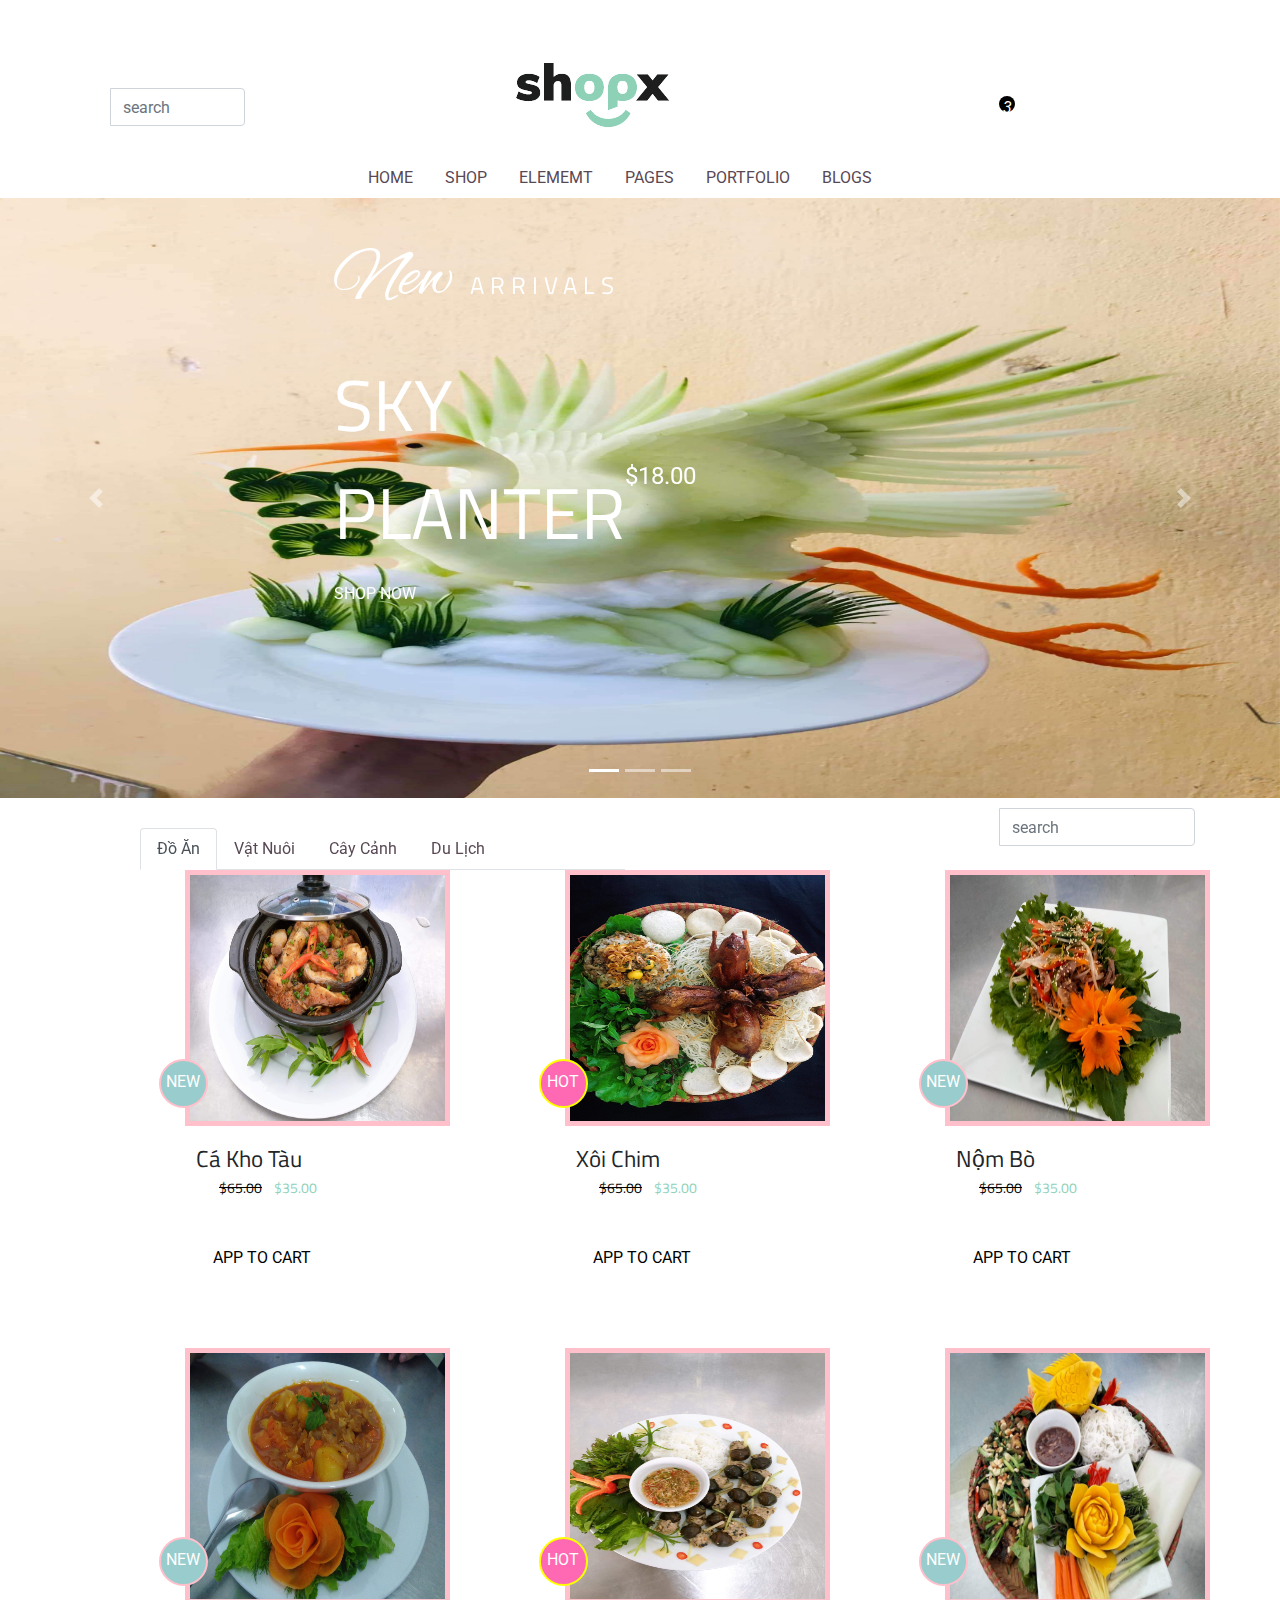
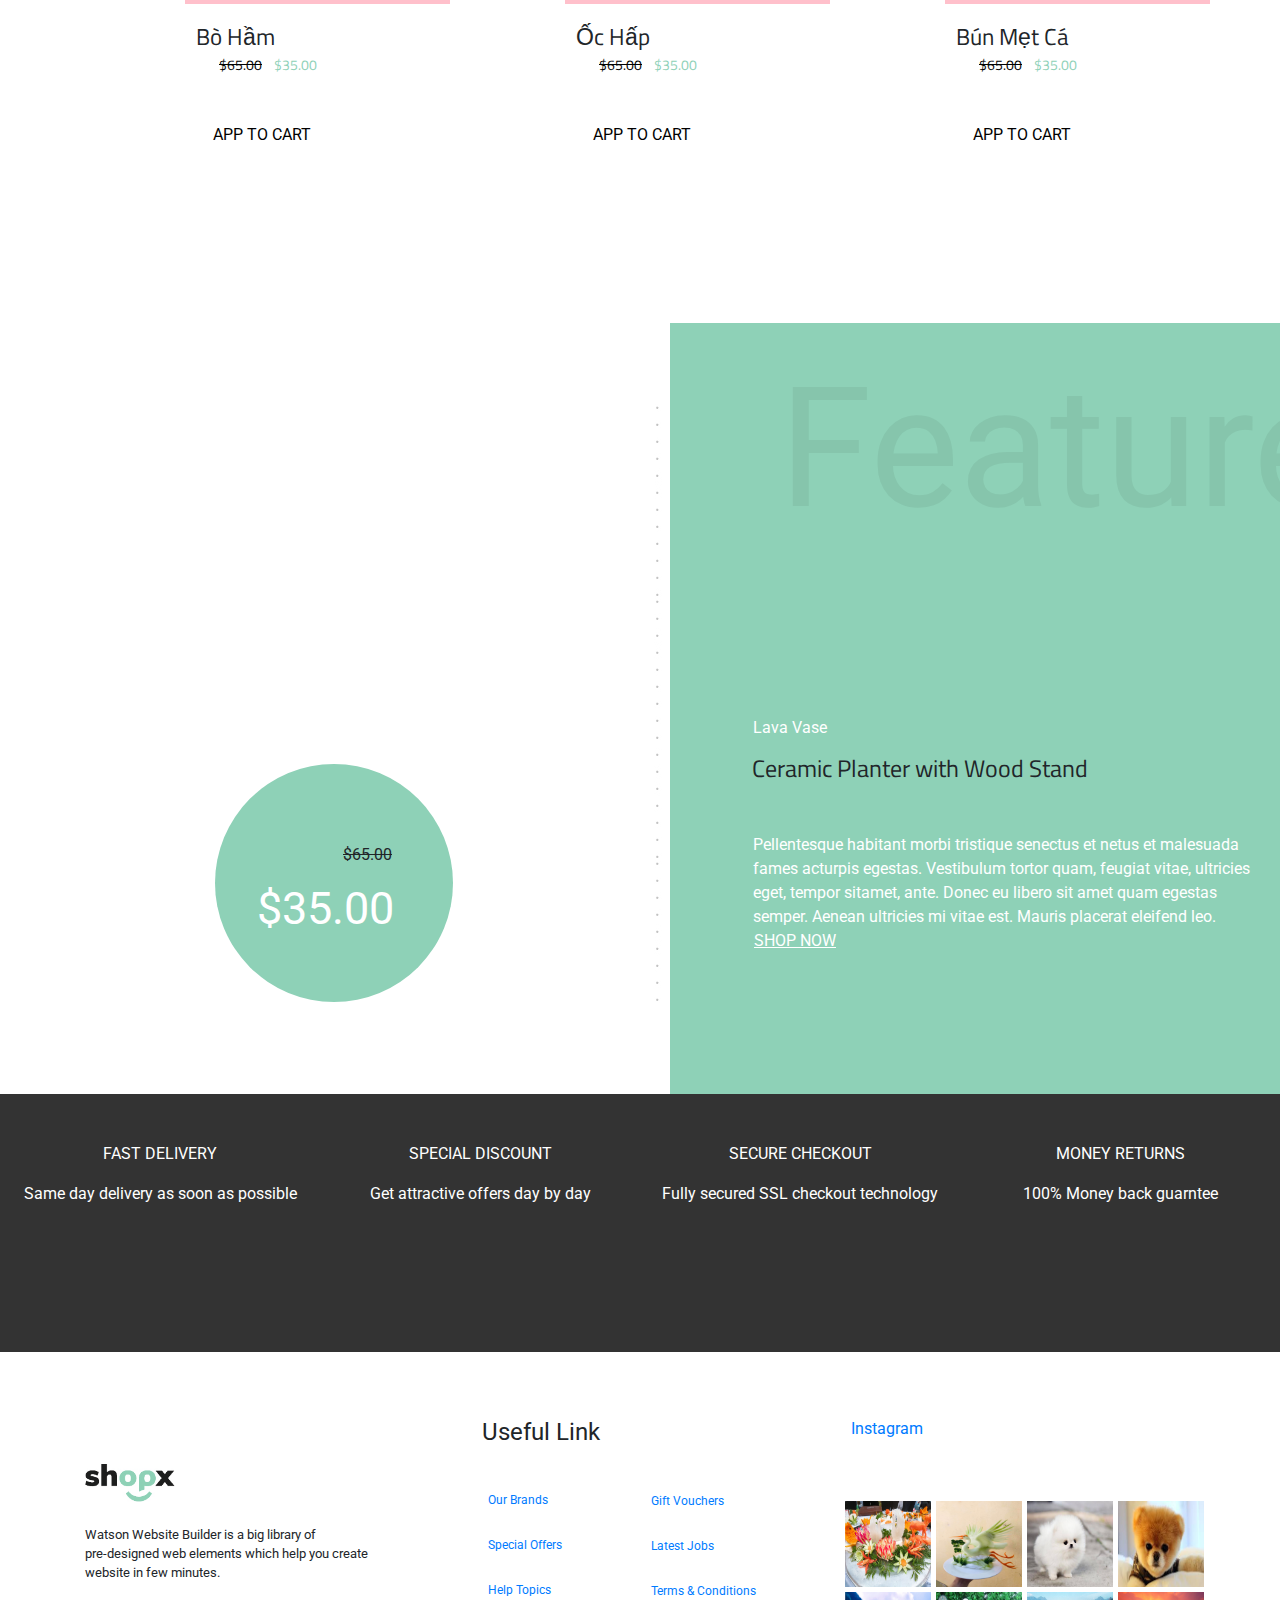
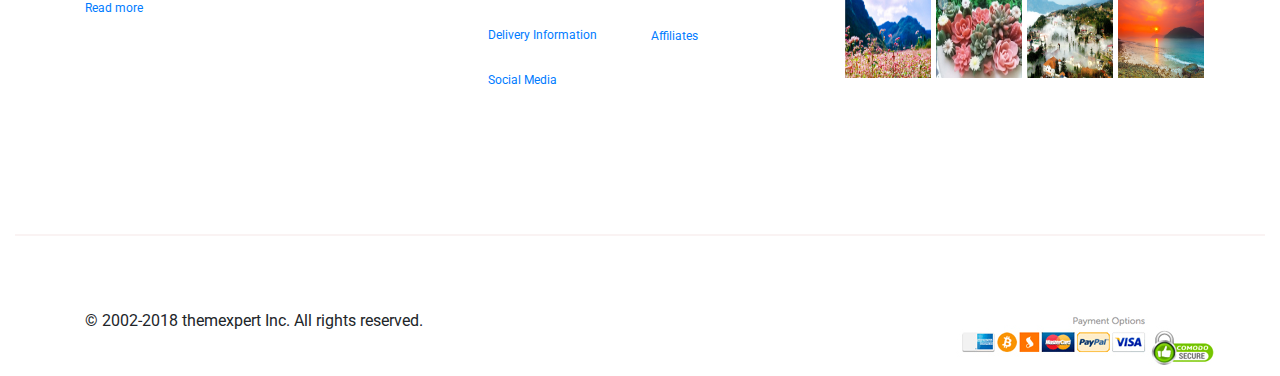
<file: bootstrap4/index.html>
<!DOTYPE html>
<html>
	<head>
		<title>Bootstrap shoox</title>
		<meta charset="utf-8">
		<meta name="viewport" content="width=device-width, initial-scale=1">
		<link rel="stylesheet" href="https://maxcdn.bootstrapcdn.com/bootstrap/4.5.2/css/bootstrap.min.css">
		
		<link href="https://fonts.googleapis.com/css2?family=Alex+Brush&display=swap" rel="stylesheet">
		<link rel="stylesheet" href="https://use.fontawesome.com/releases/v5.7.0/css/all.css" integrity="sha384-lZN37f5QGtY3VHgisS14W3ExzMWZxybE1SJSEsQp9S+oqd12jhcu+A56Ebc1zFSJ" crossorigin="anonymous">
		<link rel="stylesheet" href="style.css">
		<link href="https://fonts.googleapis.com/css2?family=Titillium+Web&display=swap" rel="stylesheet">
		<link href="https://fonts.googleapis.com/css2?family=Roboto:wght@300&display=swap" rel="stylesheet">
		<link href="https://fonts.googleapis.com/css2?family=Alex+Brush&display=swap" rel="stylesheet">
	</head>
	<body>
		<header class="rows">
			<div class="container">
				<div class="row">
					<div class="search col-sm-2">
						<li class="nav-item ml-auto">
							<div class="input-b">
							<form class="input-bb">
								<div class="input-group item1">
									<div class="input-group-prepend">
										<button id="button-addon3" type="submit" class="btn">
											<i class="fa fa-search"></i>
										</button>
									</div>
									<input type="text" class="form-control" placeholder="search" name="fname">
								</div>
							</form>
							</div>
						</li>
						<!-- <i class="fas fa-search"> -->
						<!-- <span class="search-a">Search</span></i> -->
					</div>	
					<div class="logo col-sm-7">
						<img src="img/logo.jpg" alt="logoa">
					</div>
					<div class="icon col-sm-3">
						<i class="far fa-user-circle icon-a"></i>
						<i class="fas fa-cart-plus icon-a">
							<span class="icon-aa">3</span>
						</i>
						<i class="fas fa-align-right icon-a"></i>
					</div>
				</div>
				<ul class="nav justify-content-center">
					<li class="nav-item">
						<a class="nav-link" href="#">HOME</a>
					</li>
					<li class="nav-item">
						<a class="nav-link" href="#">SHOP</a>
					</li>
					<li class="nav-item">
						<a class="nav-link" href="#">ELEMEMT</a>
					</li>
					<li class="nav-item">
						<a class="nav-link" href="#">PAGES</a>
					</li>
					<li class="nav-item">
						<a class="nav-link" href="#">PORTFOLIO</a>
					</li>
					<li class="nav-item">
						<a class="nav-link" href="#">BLOGS</a>
					</li>
				</ul>
			</div>
		</header>
		
		<section class="rows">
			<div class="start-a">
				<div class="container-full">
					<div id="demo" class="carousel slide" data-ride="carousel"> 
						<ul class="carousel-indicators"> 
							<li data-target="#demo" data-slide-to="0" class="active"></li> 
							<li data-target="#demo" data-slide-to="1"></li> 
							<li data-target="#demo" data-slide-to="2"></li> 
						</ul> 
						<div class="carousel-inner"> 
							<div class="carousel-item active"> 
								<img src="img/co.jpg" alt="Los Angeles" width="100%" height="600"> 
								
							</div> 
							<div class="carousel-item"> 
								<img src="img/sen-aa.jpg" alt="Chicago" width="100%" height="600"> 
							</div> 
							<div class="carousel-item"> 
								<img src="img/cho-a.jpg" alt="Chicago" width="100%" height="600"> 
							</div> 
							 
						</div> 
						<a class="carousel-control-prev" href="#demo" data-slide="prev">
							<span class="carousel-control-prev-icon"></span> 
						</a>
						<a class="carousel-control-next" href="#demo" data-slide="next"> 
							<span class="carousel-control-next-icon"></span> 
						</a> 
					</div>
				</div>
			</div>
					<!-- row -->
			<div class="start">
				<div class="row  leat">
					<div class="leat-a col-md-3"></div> 
					<div class="leat-b col-md-9">
						<div class="leat-aa"> 
							<p class="new">New<span class="arrivals">ARRIVALS</span></p> 
						</div> 
						<div class="leat-bb"> 
							<p class="sky">SKY PLANTER<span class="sky-a">$18.00</span></p> 
						</div> 
						<div class="shop">
							<a class="nav-link-bb" href="#">SHOP NOW</a> 
						</div> 
					</div> 
				</div> 
			</div>
		</section>
		<!-- new -->
		<div class="rows">
			<div class="container">
				<div class="row">
					<div class="top-a col-sm-1">
						<div class="top-a">
						
							<i class="fas fa-align-right"></i>
						</div>
						
					</div>
					
					<div class="top-b col-sm-5">
						<ul class="nav nav-tabs">
						  <li class="nav-item">
							<a class="nav-link active" data-toggle="tab" href="#all">Đồ Ăn </a>
						  </li>
						  <li class="nav-item">
							<a class="nav-link" data-toggle="tab" href="#home">Vật Nuôi</a>
						  </li>
						  <li class="nav-item">
							<a class="nav-link" data-toggle="tab" href="#learning">Cây Cảnh</a>
						  </li>
						  <li class="nav-item">
							<a class="nav-link" data-toggle="tab" href="#dulich">Du Lịch</a>
						  </li>
						</ul>
					</div>
					<div  class="top-c col-sm-6">
						<li class="nav-item ml-auto">
							<div class="input-b">
							<form class="input-bb">
								<div class="input-group item1">
									<div class="input-group-prepend">
										<button id="button-addon3" type="submit" class="btn">
											<i class="fa fa-search"></i>
										</button>
									</div>
									<input type="text" class="form-control" placeholder="search" name="fname">
								</div>
							</form>
							</div>
						</li>
					</div>
				</div>
			</div>
		</div>
			
						<!-- Tab panes -->
		<div class="tab-content">
			<div class="tab-pane container active" id="all">
				<div  class="row d-flex">
					<div class="col-sm-4 d-flex">
						<div class="d-flex flex-column col-sm-3 max-a"> 
							<a href="#"><i class="fas fa-align-right"></i></a> 
							<i class="far fa-heart"></i>
							<i class="fas fa-align-justify ma-aa"></i> 
						</div> 
						<div class="bottom-b col-sm-9 " > 
							<img class="border-img" src="img/cakhotau.jpg" alt="sen" width="265" height="256"> 
							<div class="hot"><div class="hot-a">NEW</div></div> 
						</div>
										
					</div> 
					<div class="col-sm-4 d-flex"> 
						<div class="d-flex flex-column col-sm-3 max-a"> 
							<a href="#"><i class="fas fa-align-right"></i></a> 
							<i class="far fa-heart"></i>
							<i class="fas fa-align-justify ma-aa"></i> 
						</div> 
						<div class="bottom-b col-sm-9" > 
							<img class="border-img" src="img/xoichim.jpg" alt="sen" width="265" height="256"> 
							<div class="hot-bb"><div class="hot-a">HOT</div></div> 
						</div> 
											
					</div> 
									<!-- b --> 
					<div class="col-sm-4 d-flex"> 
						<div class="d-flex flex-column col-sm-3 max-a"> 
							<a href="#"><i class="fas fa-align-right"></i></a> 
							<i class="far fa-heart"></i> 
							<i class="fas fa-align-justify ma-aa"></i>
						</div> 
						<div class="bottom-b col-sm-9" >
							<img class="border-img" src="img/nombo.jpg" alt="sen" width="265" height="256">
								<div class="hot"><div class="hot-a">NEW</div></div>
						</div>	 
					</div> 
				</div> 
				<div class="d-flex  justify-content-around mb-3 bottom-zz"> 
					<div class="p-3 flex-fill">Cá Kho Tàu<p class="bottom-nn"><span class="do">$65.00</span>$35.00</p></div>
					<div class="p-3 flex-fill da">Xôi Chim<p class="bottom-nn"><span class="do">$65.00</span>$35.00</p></div> 
					<div class="p-3 flex-fill da">Nộm Bò<p class="bottom-nn"><span class="do">$65.00</span>$35.00</p></div>
				</div> 
				<div class="row"> 				
					<div class="col"><a href="#"><i class="fas fa-cart-plus"></i><span class="it">APP TO CART</span></a></div> 
					<div class="col"><a href="#"><i class="fas fa-cart-plus"></i><span class="it">APP TO CART</span></a></div> 
					<div class="col"><a href="#"><i class="fas fa-cart-plus"></i><span class="it">APP TO CART</span></a></div> 
				</div>
				<div class="row d-flex right"> 
					<div class="col-sm-4 d-flex"> 
						<div class="d-flex flex-column col-sm-3 max-a"> 
							<a href="#"><i class="fas fa-align-right"></i></a> 
							<i class="far fa-heart"></i> 
							<i class="fas fa-align-justify ma-aa"></i> 
						</div>
						<div class="bottom-b col-sm-9" > 
							<img class="border-img" src="img/boham.jpg" alt="sen" width="265" height="256"> 
							<div class="hot"><div class="hot-a">NEW</div></div>
						</div> 			
					</div> 	
									<!-- a --> 
					<div class="col-sm-4 d-flex"> 
						<div class="d-flex flex-column col-sm-3 max-a"> 
							<a href="#"><i class="fas fa-align-right"></i></a> 
							<i class="far fa-heart"></i> 
							<i class="fas fa-align-justify ma-aa"></i> 
						</div> 
						<div class="bottom-b col-sm-9" > 
							<img class="border-img" src="img/ocnhoithit.jpg" alt="sen" width="265" height="256"> 
							<div class="hot-bb"><div class="hot-a">HOT</div></div> 
						</div> 
											
					</div> 
				<!-- b --> 
					<div class="col-sm-4 d-flex"> 
						<div class="d-flex flex-column col-sm-3 max-a"> 
							<a href="#"><i class="fas fa-align-right"></i></a> 
							<i class="far fa-heart"></i>
							<i class="fas fa-align-justify ma-aa"></i> 
						</div>
						<div class="bottom-b col-sm-9" > 
							<img class="border-img" src="img/bunmetca.jpg" alt="sen" width="265" height="256"> 
							<div class="hot"><div class="hot-a">NEW</div></div> 
						</div> 				
					</div> 
				</div> 
				<div class="d-flex  justify-content-around mb-3 bottom-zz">
					<div class="p-3 flex-fill">Bò Hầm<p class="bottom-nn"><span class="do">$65.00</span>$35.00</p></div>
					<div class="p-3 flex-fill da">Ốc Hấp<p class="bottom-nn"><span class="do">$65.00</span>$35.00</p></div> 
					<div class="p-3 flex-fill da">Bún Mẹt Cá<p class="bottom-nn"><span class="do">$65.00</span>$35.00</p></div> 
				</div> 
				<div class="row"> 		
					<div class="col"><a href="#"><i class="fas fa-cart-plus"></i><span class="it">APP TO CART</span></a></div> 
					<div class="col"><a href="#"><i class="fas fa-cart-plus"></i><span class="it">APP TO CART</span></a></div> 
					<div class="col"><a href="#"><i class="fas fa-cart-plus"></i><span class="it">APP TO CART</span></a></div> 
				</div> 
			</div> 	
		<!-- home -->
			<div class="tab-pane container fade" id="home">
				<div  class="row d-flex">
					<div class="col-sm-4 d-flex">
						<div class="d-flex flex-column col-sm-3 max-a">
							<a href="#"><i class="fas fa-align-right"></i></a>
							<i class="far fa-heart"></i>
							<i class="fas fa-align-justify ma-aa"></i>
						</div>
						<div class="bottom-b col-sm-9 " >
							<img class="border-img" src="img/va.jpg" alt="sen" width="265" height="256">
							<div class="hot"><div class="hot-a">NEW</div></div>
						</div>
					</div>
					<div class="col-sm-4 d-flex">
						<div class="d-flex flex-column col-sm-3 max-a">
							<a href="#"><i class="fas fa-align-right"></i></a>
							<i class="far fa-heart"></i>
							<i class="fas fa-align-justify ma-aa"></i>
						</div>
						<div class="bottom-b col-sm-9" >
							<img class="border-img" src="img/vb.jpg" alt="sen" width="265" height="256">
							<div class="hot-bb"><div class="hot-a">HOT</div></div>
						</div>	
					</div>
				<!-- b -->
					<div class="col-sm-4 d-flex">
						<div class="d-flex flex-column col-sm-3 max-a">
							<a href="#"><i class="fas fa-align-right"></i></a>
							<i class="far fa-heart"></i>
							<i class="fas fa-align-justify ma-aa"></i>
						</div>
						<div class="bottom-b col-sm-9" >
							<img class="border-img" src="img/vc.jpg" alt="sen" width="265" height="256">
							<div class="hot"><div class="hot-a">NEW</div></div>
						</div>	
					</div>
				</div>
				<div class="d-flex  justify-content-around mb-3 bottom-zz">
					<div class="p-3 flex-fill">Chó Phốc Sóc<p class="bottom-nn"><span class="do">$65.00</span>$35.00</p></div>
					<div class="p-3 flex-fill da">Chó Lina Jasim<p class="bottom-nn"><span class="do">$65.00</span>$35.00</p></div>
					<div class="p-3 flex-fill da">Chó Lina Jasim<p class="bottom-nn"><span class="do">$65.00</span>$35.00</p></div>
				</div>
				<div class="row">
					<div class="col"><a href="#"><i class="fas fa-cart-plus"></i><span class="it">APP TO CART</span></a></div> 
					<div class="col"><a href="#"><i class="fas fa-cart-plus"></i><span class="it">APP TO CART</span></a></div> 
					<div class="col"><a href="#"><i class="fas fa-cart-plus"></i><span class="it">APP TO CART</span></a></div> 
				</div>
				<div class="row d-flex right">
					<div class="col-sm-4 d-flex">
						<div class="d-flex flex-column col-sm-3 max-a">
							<a href="#"><i class="fas fa-align-right"></i></a>
							<i class="far fa-heart"></i>
							<i class="fas fa-align-justify ma-aa"></i>
						</div>
						<div class="bottom-b col-sm-9" >
							<img class="border-img" src="img/vd.jpg" alt="sen" width="265" height="256">
							<div class="hot"><div class="hot-a">NEW</div></div>
						</div>					
					</div>		
					<!-- a -->
					<div class="col-sm-4 d-flex">
						<div class="d-flex flex-column col-sm-3 max-a">
							<a href="#"><i class="fas fa-align-right"></i></a>
							<i class="far fa-heart"></i>
							<i class="fas fa-align-justify ma-aa"></i>
						</div>
						<div class="bottom-b col-sm-9" >
							<img class="border-img" src="img/ve.jpg" alt="sen" width="265" height="256">
							<div class="hot-bb"><div class="hot-a">HOT</div></div>
						</div>
					</div>
					<!-- b -->
					<div class="col-sm-4 d-flex">
						<div class="d-flex flex-column col-sm-3 max-a">
							<a href="#"><i class="fas fa-align-right"></i></a>
							<i class="far fa-heart"></i>
							<i class="fas fa-align-justify ma-aa"></i>
						</div>
						<div class="bottom-b col-sm-9" >
							<img class="border-img" src="img/vf.jpg" alt="sen" width="265" height="256">
							<div class="hot"><div class="hot-a">NEW</div></div>
						</div>					
					</div>
				</div>
				<div class="d-flex  justify-content-around mb-3 bottom-zz">
					<div class="p-3 flex-fill">Chó Pembroke Welsh Corgi<p class="bottom-nn"><span class="do">$65.00</span>$35.00</p></div>
					<div class="p-3 flex-fill da">Chó Corgi<p class="bottom-nn"><span class="do">$65.00</span>$35.00</p></div>
					<div class="p-3 flex-fill da">Chó Puppy<p class="bottom-nn"><span class="do">$65.00</span>$35.00</p></div>
				</div>
				<div class="row">
					<div class="col"><a href="#"><i class="fas fa-cart-plus"></i><span class="it">APP TO CART</span></a></div> 
					<div class="col"><a href="#"><i class="fas fa-cart-plus"></i><span class="it">APP TO CART</span></a></div> 
					<div class="col"><a href="#"><i class="fas fa-cart-plus"></i><span class="it">APP TO CART</span></a></div> 
				</div>
			</div>
			<div class="tab-pane container fade" id="learning">			
				<div  class="row d-flex">
					<div class="col-sm-4 d-flex">
						<div class="d-flex flex-column col-sm-3 max-a">
							<a href="#"><i class="fas fa-align-right"></i></a>
							<i class="far fa-heart"></i>
							<i class="fas fa-align-justify ma-aa"></i>
						</div>
						<div class="bottom-b col-sm-9 " >
							<img class="border-img" src="img/sendab.jpg" alt="sen" width="265" height="256">
							<div class="hot"><div class="hot-a">NEW</div></div>
						</div>
					</div>
					<div class="col-sm-4 d-flex">
						<div class="d-flex flex-column col-sm-3 max-a">
							<a href="#"><i class="fas fa-align-right"></i></a>
							<i class="far fa-heart"></i>
							<i class="fas fa-align-justify ma-aa"></i>
						</div>
						<div class="bottom-b col-sm-9" >
							<img class="border-img" src="img/sendakc.jpg" alt="sen" width="265" height="256">
							<div class="hot-bb"><div class="hot-a">HOT</div></div>
						</div>		
					</div>
				<!-- b -->
					<div class="col-sm-4 d-flex">
						<div class="d-flex flex-column col-sm-3 max-a">
							<a href="#"><i class="fas fa-align-right"></i></a>
							<i class="far fa-heart"></i>
							<i class="fas fa-align-justify ma-aa"></i>
						</div>
						<div class="bottom-b col-sm-9" >
							<img class="border-img" src="img/sendahoahongxanh.jpg" alt="sen" width="265" height="256">
							<div class="hot"><div class="hot-a">NEW</div></div>
						</div>	
					</div>
				</div>
				<div class="d-flex  justify-content-around mb-3 bottom-zz">
					<div class="p-3 flex-fill">Sen Đá Kim Cương Xanh Dương<p class="bottom-nn"><span class="do">$65.00</span>$35.00</p></div>
					<div class="p-3 flex-fill da">Sen Đá Kim Cương<p class="bottom-nn"><span class="do">$65.00</span>$35.00</p></div>
					<div class="p-3 flex-fill da">Sen Đá Hoa Hồng Xanh<p class="bottom-nn"><span class="do">$65.00</span>$35.00</p></div>
				</div>
				<div class="row">			
					<div class="col"><a href="#"><i class="fas fa-cart-plus"></i><span class="it">APP TO CART</span></a></div> 
					<div class="col"><a href="#"><i class="fas fa-cart-plus"></i><span class="it">APP TO CART</span></a></div> 
					<div class="col"><a href="#"><i class="fas fa-cart-plus"></i><span class="it">APP TO CART</span></a></div> 
				</div>
				<div class="row d-flex right">
					<div class="col-sm-4 d-flex">
						<div class="d-flex flex-column col-sm-3 max-a">
							<a href="#"><i class="fas fa-align-right"></i></a>
							<i class="far fa-heart"></i>
							<i class="fas fa-align-justify ma-aa"></i>
						</div>
						<div class="bottom-b col-sm-9" >
							<img class="border-img" src="img/caydao.jpg" alt="sen" width="265" height="256">
							<div class="hot"><div class="hot-a">NEW</div></div>
						</div>					
					</div>
				<!-- a -->
					<div class="col-sm-4 d-flex">
						<div class="d-flex flex-column col-sm-3 max-a">
							<a href="#"><i class="fas fa-align-right"></i></a>
							<i class="far fa-heart"></i>
							<i class="fas fa-align-justify ma-aa"></i>
						</div>
						<div class="bottom-b col-sm-9" >
							<img class="border-img" src="img/hodiep.jpg" alt="sen" width="265" height="256">
							<div class="hot-bb"><div class="hot-a">HOT</div></div>
						</div>					
					</div>
										<!-- b -->
					<div class="col-sm-4 d-flex">
						<div class="d-flex flex-column col-sm-3 max-a">
							<a href="#"><i class="fas fa-align-right"></i></a>
							<i class="far fa-heart"></i>
							<i class="fas fa-align-justify ma-aa"></i>
						</div>
						<div class="bottom-b col-sm-9" >
							<img class="border-img" src="img/trieuchuong.jpg" alt="sen" width="265" height="256">
							<div class="hot"><div class="hot-a">NEW</div></div>
						</div>							
					</div>
				</div>
				<div class="d-flex  justify-content-around mb-3 bottom-zz">
					<div class="p-3 flex-fill">Cây Đào<p class="bottom-nn"><span class="do">$65.00</span>$35.00</p></div>
					<div class="p-3 flex-fill da">Cây Phong Lan<p class="bottom-nn"><span class="do">$65.00</span>$35.00</p></div>
					<div class="p-3 flex-fill da">Hoa Triệu Chuông<p class="bottom-nn"><span class="do">$65.00</span>$35.00</p></div>
				</div>
				<div class="row">		
					<div class="col"><a href="#"><i class="fas fa-cart-plus"></i><span class="it">APP TO CART</span></a></div> 
					<div class="col"><a href="#"><i class="fas fa-cart-plus"></i><span class="it">APP TO CART</span></a></div> 
					<div class="col"><a href="#"><i class="fas fa-cart-plus"></i><span class="it">APP TO CART</span></a></div> 
				</div>
			</div>
							<!-- dulichj -->
			<div class="tab-pane container fade" id="dulich"></div>		
		</div>
		<!-- fooder -->
		<div class="container-fluid">
			<div class="row">
				<!-- <div class="col-sm-3"></div> -->
				<div class="col-xl-4 car">
					<div class="car-a">
						<div class="car-aa">$65.00</div>
						<div class="car-bb">$35.00</div>
					</div>
				</div>
				<div class="col-xl-2 cax">
					<div class="wood">
						<div class="wood-a">WoodStand</div>
						<img src="img/cham.jpg" alt="cham">	
					</div>
				</div>
				<div class="col-xl-6 cas">
					<div class="cas-a">
						<div class="featured">Featured</div>
						<div class="lava">Lava Vase</div>
						<div class="ceramic">Ceramic Planter with Wood Stand</div>
						<div class="p">Pellentesque habitant morbi tristique senectus et netus et malesuada<br>
						fames acturpis egestas. Vestibulum tortor quam, feugiat vitae, ultricies<br>
						eget, tempor sitamet, ante. Donec eu libero sit amet quam egestas<br>
						semper. Aenean ultricies mi vitae est. Mauris placerat eleifend leo.</div>  
						<div><a class="nav-link-cc" href="#">SHOP NOW</a></div>
					</div>
				</div>
			</div>
			<div class="row">
				<div class="col-xl-3">
					<i class="fas fa-shipping-fast fas-aa"></i>
					<p class="fast">fast delivery</p>
					<p class="same">Same day delivery as soon as possible</p>		
				</div>
				<div class="col-xl-3">
					<i class="fas fa-tags fas-aa"></i>
					<p class="fast">special discount</p>
					<p class="same">Get attractive offers day by day</p>		
				</div>
				<div class="col-xl-3">
					<i class="fas fa-unlock fas-aa"></i>
					<p class="fast">secure checkout</p>
					<p class="same">Fully secured SSL checkout technology</p>		
				</div>
				<div class="col-xl-3">
					<i class="fas fa-comment-dollar fas-aa"></i>
					<p class="fast">money returns</p>
					<p class="same">100% Money back guarntee</p>	
				</div>
			</div>
		</div>	
		<div class="rows">
			<div class="container">
				<div class="row mmm">
					<div class="col-sm-4">
						<div class="logo-a"></div>
						<img src="img/logo.jpg" alt="logo" height="38">
						<p class="watson">Watson Website Builder is a big library of<br>pre-designed web elements which help you create<br>website in few minutes.</p>
						<a href="#"><p class="read-aa"><span class="read-bb">Read more</span><i class="fas fa-angle-double-right fsss"></i></p></a>
					</div>
					<div class="col-sm-4 d-flex">
						<div class="col-6 maxx">
							<div class="useful">Useful Link</div>
							<div class="our">
								<a href="#"><i class="fas fa-angle-double-right"></i><span class="our-aa">Our Brands</span></a>
							</div>
							<div class="ous">
								<a href="#"><i class="fas fa-angle-double-right"></i><span class="our-aa">Special Offers</span></a>
							</div>
							<div class="ous">
								<a href="#"><i class="fas fa-angle-double-right"></i><span class="our-aa">Help Topics</span></a>
							</div>
							<div class="ous">
								<a href="#"><i class="fas fa-angle-double-right"></i><span class="our-aa">Delivery Information</span></a>
							</div>
							<div class="ous">
								<a href="#"><i class="fas fa-angle-double-right"></i><span class="our-aa">Social Media</span></a>
							</div>
						</div>
						<div class="col-6 mazz">
							<div class="mazz-a">
								<a href="#"><i class="fas fa-angle-double-right"></i><span class="our-aa">Gift Vouchers</span></a>
							</div>
							<div class="ous">
								<a href="#"><i class="fas fa-angle-double-right"></i><span class="our-aa">Latest Jobs</span></a>
							</div>
							<div class="ous">
								<a href="#"><i class="fas fa-angle-double-right"></i><span class="our-aa">Terms & Conditions</span></a>
							</div>
							<div class="ous">
								<a href="#"><i class="fas fa-angle-double-right"></i><span class="our-aa">Affiliates</span></a>
							</div>
						</div>
					</div>
					<div class="col-sm-4">
						<div class="ouz">
							<a href="Instagramwww.instagram.com"><i class="fab fa-instagram"></i><span class="our-bb">Instagram</span></a>
						</div>
						<div class="in d-flex">
							<div class="in-a">
								<a href="https://www.huongnghiepaau.com/"><img src="img/fq.jpg" alt="co" width="86" height="86"></a>
							</div>
							<div class="in-b">
								<a href="https://truongdaotaonghethanhxuan.edu.vn/nghe-dau-bep"><img src="img/co.jpg" alt="co" width="86" height="86"></a>
							</div>
							<div class="in-b">
								<a href="https://images.app.goo.gl/aJWaA4e3wgKyY5P59"><img src="img/cho.jpg" alt="co" width="86" height="86"></a>
							</div>	
							<div class="in-b">
								<a href="https://images.app.goo.gl/QWDR8jnfeUZXeBXV9"><img src="img/choa.jpg" alt="co" width="86" height="86"></a>
							</div>
						</div>
						<div class="iz d-flex">
							<div class="in-a">
								<a href="https://images.app.goo.gl/h41eCZKmwDioV5uv8"><img src="img/ha-giang.jpg" alt="co" width="86" height="86"></a>
							</div>
							<div class="in-b">
								<a href="https://images.app.goo.gl/B5cdrQbBqYL3VSed8"><img src="img/sen-da.jpg" alt="co" width="86" height="86"></a>
							</div>
							<div class="in-b">
								<a href="https://images.app.goo.gl/Wg9Yvh9tenoiArvKA"><img src="img/sapa.jpg" alt="co" width="86" height="86"></a>
							</div>	
							<div class="in-b">
								<a href="https://images.app.goo.gl/edoCtS29nPBUfXrr7"><img src="img/bien.jpg" alt="co" width="86" height="86"></a>
							</div>
						</div>
					</div>
				</div>
			</div>	
		</div>
		<div class="container-fluid">
			<div class="col-xl-12"></div>
		</div>
		<div class="container">
			<div class="row d-flex">
				<div class="col-sm-9">
					<p>© 2002-2018 themexpert Inc. All rights reserved.</p>
				</div>
				<div class="col-sm-3">
					<img src="img/team.jpg" alt="team">
				</div>
			</div>
		</div>
	</body>
	<script src="https://ajax.googleapis.com/ajax/libs/jquery/3.5.1/jquery.min.js"></script>
	<script src="https://cdnjs.cloudflare.com/ajax/libs/popper.js/1.16.0/umd/popper.min.js"></script>
	<script src="https://maxcdn.bootstrapcdn.com/bootstrap/4.5.2/js/bootstrap.min.js"></script>
</html>
</file>
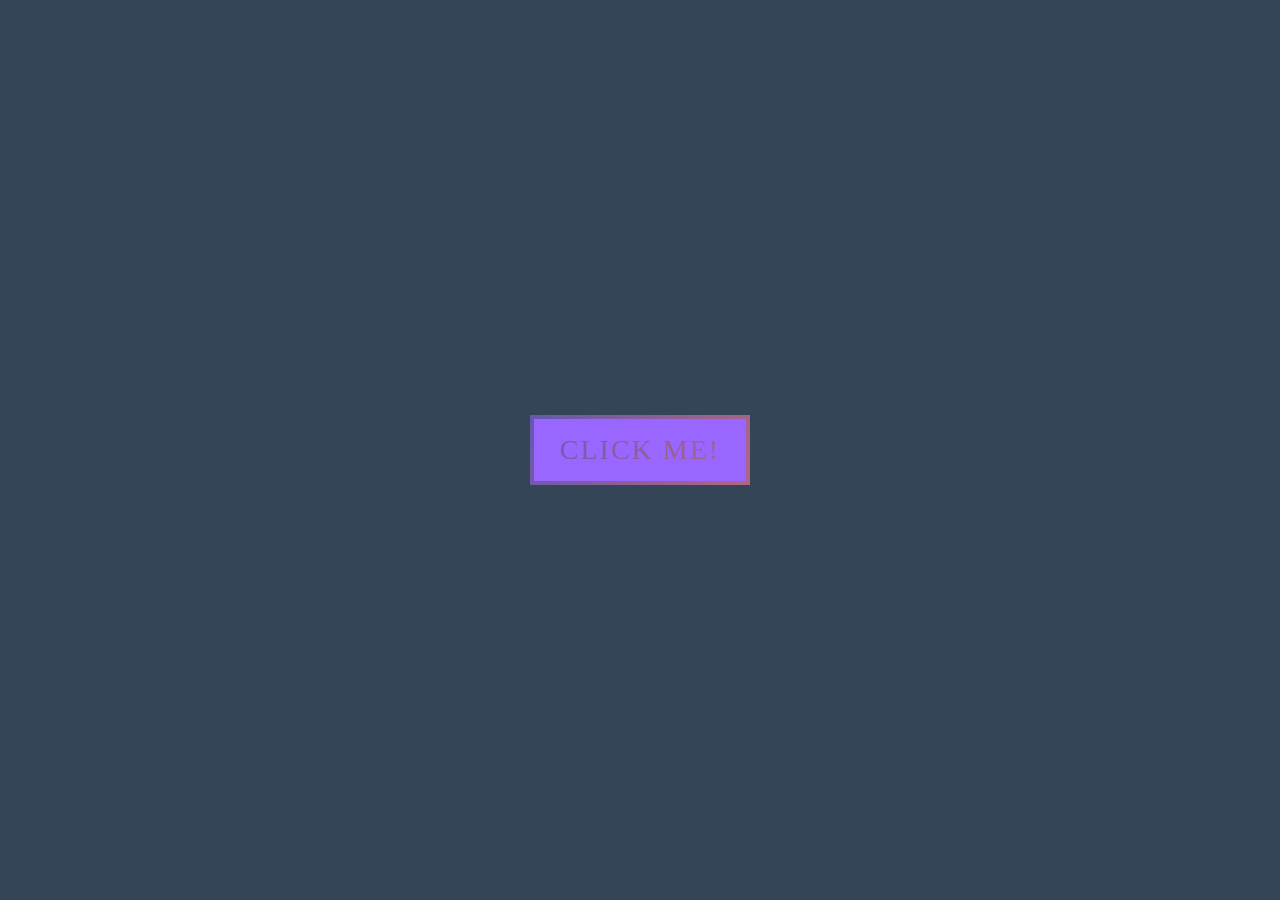
<file: modal/index.html>
<!DOCTYPE html>
<html>
	<head>
		<meta charset="UTF-8">
		<style>
			.modal{
				position:absolute;
				z-index:10000; /* 1 */
				top:0;
				left:0;
				visibility:hidden;
				width:100%;
				height:100%;
			}
		
			.modal.isvisible{
				visibility:visible;
			}
			.modal-overlay{
			 border: 1px solid;
				position:fixed;
				z-index:10;
				top:0;
				left:0;
				width:100%;
				height:100%;
				background:hsla(0, 0%, 0%, 0.5);
				visibility:hidden;
				opacity:0;
				transition:visibility 0s linear 0.3s, opacity 0.3s;
			}
			.modal.isvisible .modal-overlay{
				opacity:1;
				visibility:visible;
				transition-delay:0s;
			}
			.modal-wrapper{
				border:3px solid yellow;
				position:absolute;
				z-index:9999;
				top:6em;
				left:50%;
				width:32em;
				margin-left:-16em;
				background-color:#fff;
				box-shadow:0 0 1.5em hsla(0, 0%, 0%, 0.35);
			}
			.modal-footer{
				 float:right;
			}
			.modal-header{
				float:right;
			}
			.modal-content{
				text-align:center;
				font-size:1.5rem;
			}
			.modal-content-a{
				
				color:#9966FF;
				font-size:1.5rem;
			}
			
			.close-b{
				background:#ff3300;
			}
			.show{
				background:#9966FF;
			}
			.modal-bb{
				left:91px;
				top:32px;
				position:absolute;
			}	
			@import url(https://fonts.googleapis.com/css?family=Squada+One);
					body {
					  background: #344557 url(https://unsplash.imgix.net/photo-1423683249427-8ca22bd873e0?fit=crop&fm=jpg&h=700&q=75&w=1050) 0 0 no-repeat;
					  background-size: cover;
					}
					body:after {
					  content: '';
					  background: rgba(52, 69, 87, 0.85);
					}

					a {
					  display: block;
					  width: 220px;
					  height: 70px;
					  z-index: 1;
					}
					a:after {
					  content: '';
					  background: linear-gradient(120deg, #6559ae, #ff7159, #6559ae);
					  background-size: 400% 400%;
					  -webkit-clip-path: polygon(0% 100%, 4px 100%, 4px 4px, 216px 4px, 216px 66px, 4px 66px, 4px 100%, 100% 100%, 100% 0%, 0% 0%);
					  -moz-animation: gradient 3s ease-in-out infinite, border 1s forwards ease-in-out reverse;
					  -webkit-animation: gradient 3s ease-in-out infinite, border 1s forwards ease-in-out reverse;
					  animation: gradient 3s ease-in-out infinite, border 1s forwards ease-in-out reverse;
					}
					a > span {
					  display: block;
					  background: linear-gradient(120deg, #6559ae, #ff7159, #6559ae);
					  background-size: 400% 400%;
					  -webkit-background-clip: text;
					  -webkit-text-fill-color: transparent;
					  -moz-animation: gradient 3s ease-in-out infinite;
					  -webkit-animation: gradient 3s ease-in-out infinite;
					  animation: gradient 3s ease-in-out infinite;
					}

					/* helpers */
					.absolute-centering, body:after, a, a:after {
					  position: absolute;
					  top: 0;
					  left: 0;
					  right: 0;
					  bottom: 0;
					  margin: auto;
					}

					.text-formatting, a {
					  text-transform: uppercase;
					  text-decoration: none;
					  text-align: center;
					  letter-spacing: 2px;
					  line-height: 70px;
					  font-family: 'Squada One', cursive;
					  font-size: 28px;
					}

					/* motion */
					@-moz-keyframes gradient {
					  0% {
						background-position: 14% 0%;
					  }
					  50% {
						background-position: 87% 100%;
					  }
					  100% {
						background-position: 14% 0%;
					  }
					}
					@-webkit-keyframes gradient {
					  0% {
						background-position: 14% 0%;
					  }
					  50% {
						background-position: 87% 100%;
					  }
					  100% {
						background-position: 14% 0%;
					  }
					}
					@keyframes gradient {
					  0% {
						background-position: 14% 0%;
					  }
					  50% {
						background-position: 87% 100%;
					  }
					  100% {
						background-position: 14% 0%;
					  }
					}
					@-moz-keyframes border {
					  0% {
						-webkit-clip-path: polygon(0% 100%, 4px 100%, 4px 4px, 216px 4px, 216px 66px, 4px 66px, 4px 100%, 100% 100%, 100% 0%, 0% 0%);
					  }
					  25% {
						-webkit-clip-path: polygon(0% 100%, 4px 100%, 4px 4px, 216px 4px, 216px 66px, 216px 66px, 216px 100%, 100% 100%, 100% 0%, 0% 0%);
					  }
					  50% {
						-webkit-clip-path: polygon(0% 100%, 4px 100%, 4px 4px, 216px 4px, 216px 4px, 216px 4px, 216px 4px, 216px 4px, 100% 0%, 0% 0%);
					  }
					  75% {
						-webkit-clip-path: polygon(0% 100%, 4px 100%, 4px 4px, 4px 4px, 4px 4px, 4px 4px, 4px 4px, 4px 4px, 4px 0%, 0% 0%);
					  }
					  100% {
						-webkit-clip-path: polygon(0% 100%, 4px 100%, 4px 100%, 4px 100%, 4px 100%, 4px 100%, 4px 100%, 4px 100%, 4px 100%, 0% 100%);
					  }
					}
					@-webkit-keyframes border {
					  0% {
						-webkit-clip-path: polygon(0% 100%, 4px 100%, 4px 4px, 216px 4px, 216px 66px, 4px 66px, 4px 100%, 100% 100%, 100% 0%, 0% 0%);
					  }
					  25% {
						-webkit-clip-path: polygon(0% 100%, 4px 100%, 4px 4px, 216px 4px, 216px 66px, 216px 66px, 216px 100%, 100% 100%, 100% 0%, 0% 0%);
					  }
					  50% {
						-webkit-clip-path: polygon(0% 100%, 4px 100%, 4px 4px, 216px 4px, 216px 4px, 216px 4px, 216px 4px, 216px 4px, 100% 0%, 0% 0%);
					  }
					  75% {
						-webkit-clip-path: polygon(0% 100%, 4px 100%, 4px 4px, 4px 4px, 4px 4px, 4px 4px, 4px 4px, 4px 4px, 4px 0%, 0% 0%);
					  }
					  100% {
						-webkit-clip-path: polygon(0% 100%, 4px 100%, 4px 100%, 4px 100%, 4px 100%, 4px 100%, 4px 100%, 4px 100%, 4px 100%, 0% 100%);
					  }
					}
					@keyframes border {
					  0% {
						-webkit-clip-path: polygon(0% 100%, 4px 100%, 4px 4px, 216px 4px, 216px 66px, 4px 66px, 4px 100%, 100% 100%, 100% 0%, 0% 0%);
					  }
					  25% {
						-webkit-clip-path: polygon(0% 100%, 4px 100%, 4px 4px, 216px 4px, 216px 66px, 216px 66px, 216px 100%, 100% 100%, 100% 0%, 0% 0%);
					  }
					  50% {
						-webkit-clip-path: polygon(0% 100%, 4px 100%, 4px 4px, 216px 4px, 216px 4px, 216px 4px, 216px 4px, 216px 4px, 100% 0%, 0% 0%);
					  }
					  75% {
						-webkit-clip-path: polygon(0% 100%, 4px 100%, 4px 4px, 4px 4px, 4px 4px, 4px 4px, 4px 4px, 4px 4px, 4px 0%, 0% 0%);
					  }
					  100% {
						-webkit-clip-path: polygon(0% 100%, 4px 100%, 4px 100%, 4px 100%, 4px 100%, 4px 100%, 4px 100%, 4px 100%, 4px 100%, 0% 100%);
					  }
					}


		</style>
	</head>
	<body>
		<div class="modal">
			<div class="modal-overlay">
				<div class="modal-wrapper">
					<div class="modal-header">
						<button type="button" class="close-a">&times;</button>
					</div>
					<div class="modal-body">
						<div class="modal-content">
							<img src="img/bao-tri.png"></img>
							<div class="modal-bb">
								<h3>Hiện đang cập nhật trang!</h3>
								<p class="modal-content-a">Vui lòng bạn quay lại sau.</p>
							</div>
						</div>
					</div>
					<div class="modal-footer">
						<button type="button" class="close-b">Đóng</button>

					</div> 
				</div> 
			</div> 
					
		</div>
			<a class="show" target="_blank"><span>Click me!</span></a>
		<!-- <div class="button__wrap"> -->
			<!-- <button class="button" style="--hue: 120.50611309136836">Show me attention</button> -->
			<!-- <div class="button__shadow"></div> -->
		<!-- </div> -->
		

		
		<script src="jquery-3.5.1.min.js"></script>
		<script>
			$(".show").click(function(e){
				e.preventDefault();
				$(".modal").toggleClass("isvisible");
			});
			$(".close-a").click(function(e){
				$(".modal").removeClass("isvisible")
			});
			$(".close-b").click(function(e){
				$(".modal").removeClass("isvisible")
			});
		
		
		</script>
		
		
	</body>





<html>
</file>
<file: bootstrap4/style.css>
*{
	padding:0;
	margin:0;
}
.ml-auto{
	list-style:none;
	
}
.search-a{
	margin-left:14px;
}
.logo{
	text-align:center;
	padding-top:63px;
}

.search{
	padding-top:88px;
	
}
.icon{
	position:relative;
	padding-top:65px;
}
.icon-a{
	margin-right:30px;
	
}
.icon-aa{
	color:#fff;
	text-align:center;
	left:74px;
	top:96px;
	background:#000000;
	border-radius:50%;
	width:16px;
	height:16px;
	position:absolute;
}
.carousel-control-next-icon{
	font-size:50px;
	
}
.nav-link{
	color:#584854;
}
.nav-link:hover{
	color:#9abca4;
	text-decoration:underline;
}
.let{
	background:#ade1c5;
}
.rows{
	position:relative;
	
}
.start{
	position:absolute;
	bottom:0;
}
.new{
	margin-left:170px;
	color:#fff;
	font-size:4.5rem;
	
	font-family: 'Alex Brush', cursive;	
}
.arrivals{
	font-family: 'Titillium Web', sans-serif;
	font-size:1.5rem;
	
	letter-spacing:6px;
	padding-left:18px;
}
.sky{
	margin-left:170px;
	color:#fff;
	position:relative;
	font-size:4.5rem;
	font-family: 'Titillium Web', sans-serif;
}
.sky-a{
	color:#fff;
	position:absolute;
	font-family: 'Roboto', sans-serif;
	font-size:1.5rem;
}
.aa{
	padding:10px 15px;
	
}
.border-img{
	border:5px solid pink;
}
.nav-link-bb{
	color:#fff;
	padding-top:47px;	
}
.shop{
	margin-left:170px;
	padding-bottom:192px;
}
.top-a{
	margin-top:20px;
}
.nav{
	margin-top:30px;
	margin-left:-40px;
	
}
.tab-content{
	background:
	
	
}
.nav-link-a{
	color:#584854;
	padding-right:27px;
}
.nav-link-a:hove{
	color:#cccccc;
}
.top-c{
	margin-top:10px;
	padding-left:334px;
}
.form-control{
	
	
}
.col-xl-12{
	margin:27px 0 73px 0;
	padding:1px;
	background:#faf3f3;
}
.bottom-a{
	padding-top:102px;
}
.far{
	margin-top:40px;	
}
.bottom-b{
	padding-left:12px;
	position:relative;
	width:265px;
	height:256px;
}
.hot{
	border:2px solid pink;
	border-radius:200px;
	left:-14px;
	bottom:18px;
	position:absolute;
	width:49px;
	height:49px;
	background:#99cccc;
}
.hot-a{
	
	color:#ffffff;
	font-size:1rem;
	padding-top:9px;
	text-align:center;
}
.hot-bb{
	border:2px solid yellow;
	border-radius:200px;
	left:-14px;
	bottom:18px;
	position:absolute;
	width:49px;
	height:49px;
	background:#FF69B4;
}
.max-a{
	margin-top:30px;
	padding-left:52px;
}
.ma-aa{
	margin-top:28px;
}
.border{
	display:inline-block;
	width:265px;
	height:256px;
}
.bottom-bb{
	margin-top:75px;
}
.bottom-cc{
	font-size:1.5rem;
	padding-top:62px;
	font-family: 'Roboto', sans-serif;
	padding-left:141px;
}
.bottom-dd{
	padding-left:144px;
}
.bottom-zz{
	padding-left:95px;
}
.flex-fill{
	font-family: 'Titillium Web', sans-serif;
	font-size:1.4375rem;
}
.bottom-nn{
	color:#8ed1b7;
	font-size:0.875rem;
	padding-left:3px;
}
.da{
	margin-left:125px;
}
.do{
	margin-right:12px;
	color:#000;
	text-decoration:line-through;
	padding-left:20px;
}
.col{
	color:#000;
	padding-left:134px;
}
.col:hover{
	color:#8ed1b7;
}
.it{
	color:#000;
	padding-left:9px;
}

.right{
	margin-top:78px;
}
.car{
	left:200px;
	top:617px;
}
.car-a{
	border-radius:200px;
	background:#fff;
	height:238px;
	width:238px;
	background:#8ed1b7;
}
.car-aa{
	padding-top:79px;
	padding-left:128px;
	text-decoration:line-through;	
}
.car-bb{
	color:#fff;
	font-size:2.8rem;
	padding-top:8px;
	padding-left:42px;
}
.cax{
	margin-top:257px;
	left:212px;
}
.cas{
	margin-top:176px;
}
.wood-a{
	left:-143px;
	line-height:1.5rem;
	top:235px;
	font-size:1.5rem;
	font-family: 'Titillium Web', sans-serif;
	letter-spacing:32px;
	transform:rotate(-90deg);
	position:absolute;
}
.cas-a{
	margin-left:15px;
	background:#8ed1b7;
	height:771px;
	width:100%;
}
.featured{
	padding-left:109px;
	font-size:10.5rem;
	color:#86c5ac;
}
.lava{
	font-family: "Roboto";
	padding-top:141px;
	padding-left:83px;
	color:#fff;
}
.ceramic{
	font-family: 'Titillium Web', sans-serif;
	padding-top:10px;
	font-size:1.5rem;
	padding-left:82px;
}
.p{
	padding-top:47px;
	padding-left:83px;
	color:#fff;
	font-family: "Roboto";
}
.nav-link-cc{
	text-decoration:underline;
	padding-top:52px;
	font-family: "Roboto";
	padding-left:84px;
	color:#fff;
}
.col-xl-3{
	text-align:center;
	background:#333333;
	height:258px;
	width:100%;
}
.fas-aa{
	margin-top:54px;
	font-size:59px;
}
.fast{
	margin-top:48px;
	text-transform:uppercase;
	color:#ffffff;
}
.same{
	color:#ffffff;
}
.mmm{
	margin-bottom:145px;
}
.logo-a{
	margin-top:112px;
}
.watson{
	margin-top:23px;
	font-size:0.8rem;
}
.read-aa{
	position:relative;
}
.read-bb{
	font-size:0.75rem;
}
.maxx{
	left:2px;
}
.useful{
	margin-top:62px;
	font-size:1.5rem;
}
.fsss{
	margin-left:6px;
	top:3px;
	position:absolute;
}
.our{
	margin-top:41px;
}
.our-aa{
	font-size:0.75rem;
	margin-left:6px;
}
.ous{
	margin-top:27px;
}
.mazz{
	margin-top:140px;
	left:-10px;
}
.ouz{
	margin-top:65px;
}
.our-bb{
	margin-left:6px;
}
.in{
	margin-top:60px;
}
.in-a{
	width:86px;
	height:86px;
	background:#ff99cc;
}
.iz{
	margin-top:5px;
}
.in-b{
	margin-left:5px;
	width:86px;
	height:86px;
	background:#ff99cc;
	
}
</file>
